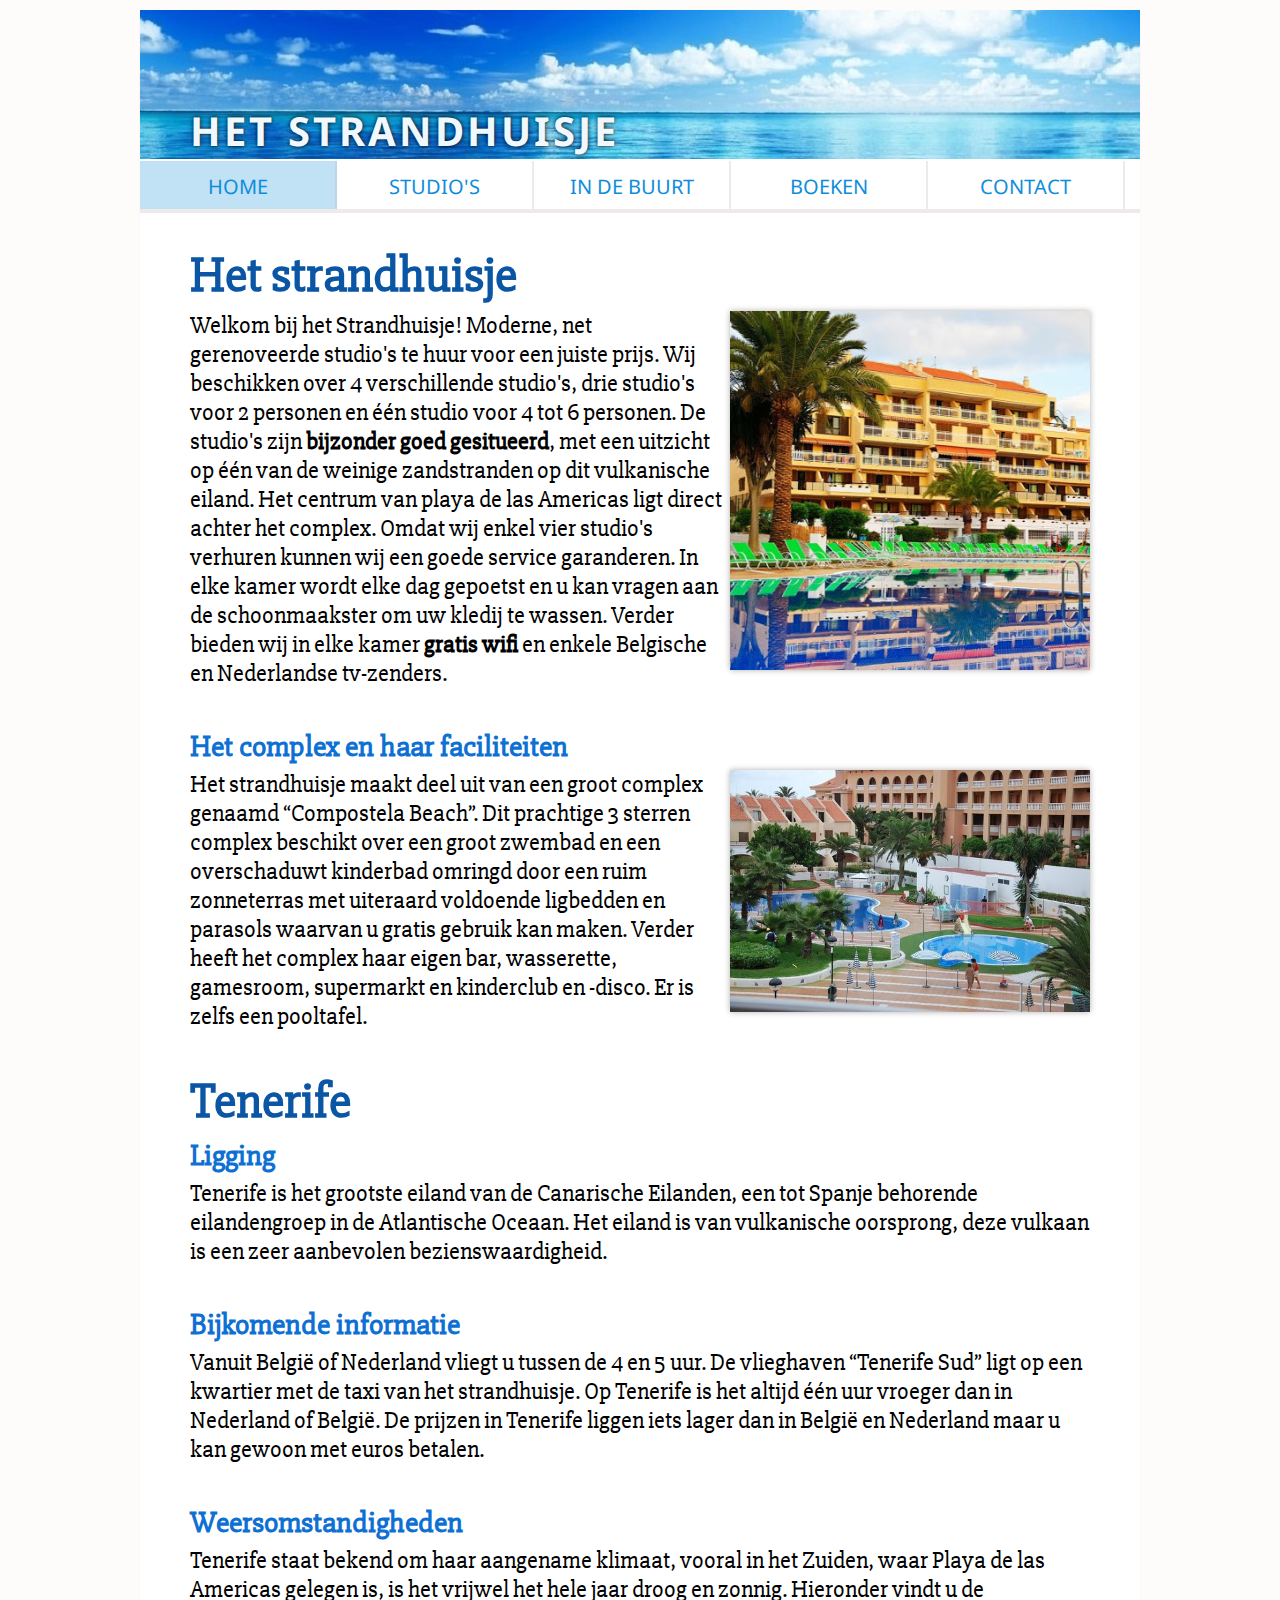
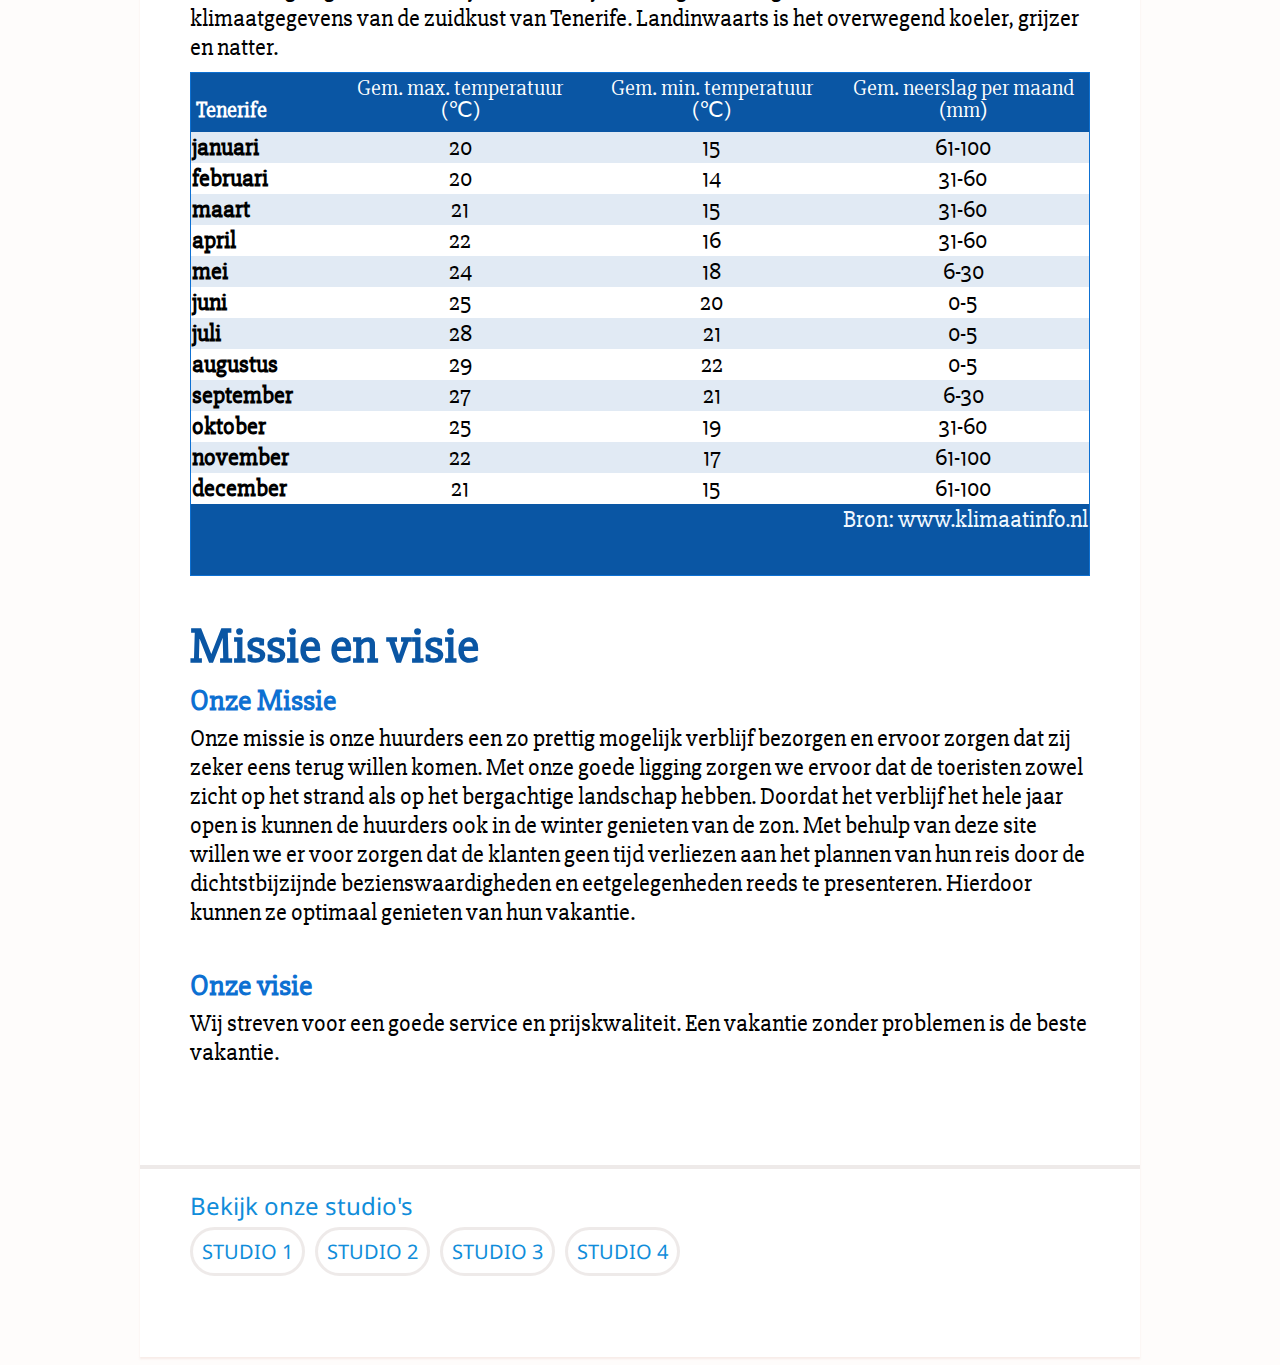
<file: index.html>
<!DOCTYPE html>
<html lang="nl">

<head>
    <meta charset="UTF-8">
    <meta name="viewport" content="width=device-width, initial-scale=1">
    <title>Het strandhuisje - Home</title>
    <link rel="stylesheet" href="stylesheet.css">
    <link href="https://fonts.googleapis.com/css?family=Slabo+27px" rel="stylesheet" type="text/css">
    <link href="https://fonts.googleapis.com/css?family=Droid+Sans" rel="stylesheet" type="text/css">
</head>

<body>
    <div class="witteAchtergrond">
        <header>
            <h1> 
                Het strandhuisje
            </h1>

        </header>
        <nav>
            <ul>
                <li class="UBentHier"><a href="index.html">Home</a></li>
                <li><a href="studios.html">Studio's</a></li>
                <li><a href="inDeBuurt.html">In de buurt</a></li>
                <li><a href="boeken.html">Boeken</a></li>
                <li><a href="contact.html">Contact</a></li>
            </ul>
        </nav>
        <div class="alles">

            <main>
                <section>
                    <h1>Het strandhuisje</h1>
                    <img src="img/hetStrandhuisje.jpg" alt="Enkele appartementen van het complex">
                    <p>
                        Welkom bij het Strandhuisje! Moderne, net gerenoveerde studio's te huur voor een juiste prijs. Wij beschikken over 4 verschillende studio's, drie studio's voor 2 personen en één studio voor 4 tot 6 personen. De studio's zijn <strong>bijzonder goed gesitueerd</strong>, met een uitzicht op één van de weinige zandstranden op dit vulkanische eiland. Het centrum van playa de las Americas ligt direct achter het complex. Omdat wij enkel vier studio's verhuren kunnen wij een goede service garanderen. In elke kamer wordt elke dag gepoetst en u kan vragen aan de schoonmaakster om uw kledij te wassen. Verder bieden wij in elke kamer <strong>gratis wifi</strong> en enkele Belgische en Nederlandse tv-zenders. </p>

                    <h2>Het complex en haar faciliteiten</h2><img class="MeerdereFotos" src="img/ComplexZwembad1.jpg" alt="De zwembaden van het complex">
                    <p>Het strandhuisje maakt deel uit van een groot complex genaamd &ldquo;Compostela Beach&rdquo;. Dit prachtige 3 sterren complex beschikt over een groot zwembad en een overschaduwt kinderbad omringd door een ruim zonneterras met uiteraard voldoende ligbedden en parasols waarvan u gratis gebruik kan maken. Verder heeft het complex haar eigen bar, wasserette, gamesroom, supermarkt en kinderclub en -disco. Er is zelfs een pooltafel. </p>
                </section>
                <section>
                    <h1>Tenerife</h1>
                    <h2>Ligging</h2>
                    <p>Tenerife is het grootste eiland van de Canarische Eilanden, een tot Spanje behorende eilandengroep in de Atlantische Oceaan. Het eiland is van vulkanische oorsprong, deze vulkaan is een zeer aanbevolen bezienswaardigheid.
                        <h2>Bijkomende informatie</h2> <p> Vanuit België of Nederland vliegt u tussen de 4 en 5 uur. De vlieghaven &ldquo;Tenerife Sud&rdquo; ligt op een kwartier met de taxi van het strandhuisje. Op Tenerife is het altijd één uur vroeger dan in Nederland of België. De prijzen in Tenerife liggen iets lager dan in België en Nederland maar u kan gewoon met euros betalen.</p>
                    <h2>Weersomstandigheden</h2>
                    <p class="minderMargin">Tenerife staat bekend om haar aangename klimaat, vooral in het Zuiden, waar Playa de las Americas gelegen is, is het vrijwel het hele jaar droog en zonnig. Hieronder vindt u de klimaatgegevens van de zuidkust van Tenerife. Landinwaarts is het overwegend koeler, grijzer en natter. </p>
                    <div id="weerTabel">
                        <table>
                            <tr class="hoofdingTabel">
                                <th>Tenerife</th>
                                <th>Gem. max. temperatuur (℃)</th>
                                <th>Gem. min. temperatuur (℃)</th>
                                <th>Gem. neerslag per maand (mm)</th>
                            </tr>
                            <tr>
                                <td>januari</td>
                                <td>20</td>
                                <td>15</td>
                                <td>61-100</td>
                            </tr>
                            <tr>
                                <td>februari</td>
                                <td>20</td>
                                <td>14</td>
                                <td>31-60</td>
                            </tr>
                            <tr>
                                <td>maart</td>
                                <td>21</td>
                                <td>15</td>
                                <td>31-60</td>
                            </tr>
                            <tr>
                                <td>april</td>
                                <td>22</td>
                                <td>16</td>
                                <td>31-60</td>
                            </tr>
                            <tr>
                                <td>mei</td>
                                <td>24</td>
                                <td>18</td>
                                <td>6-30</td>
                            </tr>
                            <tr>
                                <td>juni</td>
                                <td>25</td>
                                <td>20</td>
                                <td>0-5</td>
                            </tr>
                            <tr>
                                <td>juli</td>
                                <td>28</td>
                                <td>21</td>
                                <td>0-5</td>
                            </tr>
                            <tr>
                                <td>augustus</td>
                                <td>29</td>
                                <td>22</td>
                                <td>0-5</td>
                            </tr>
                            <tr>
                                <td>september</td>
                                <td>27</td>
                                <td>21</td>
                                <td>6-30</td>
                            </tr>
                            <tr>
                                <td>oktober</td>
                                <td>25</td>
                                <td>19</td>
                                <td>31-60</td>
                            </tr>
                            <tr>
                                <td>november</td>
                                <td>22</td>
                                <td>17</td>
                                <td>61-100</td>
                            </tr>
                            <tr>
                                <td>december</td>
                                <td>21</td>
                                <td>15</td>
                                <td>61-100</td>
                            </tr>
                            <tr>
                                <td class="tfoot" colspan="4">
                                    <p>Bron: www.klimaatinfo.nl</p>
                                </td>
                            </tr>
                        </table>
                    </div>
                </section>
                <section>
                    <h1>Missie en visie</h1>
                    <h2>Onze Missie</h2>
                    <p>Onze missie is onze huurders een zo prettig mogelijk verblijf bezorgen en ervoor zorgen dat zij zeker eens terug willen komen. Met onze goede ligging zorgen we ervoor dat de toeristen zowel zicht op het strand als op het bergachtige landschap hebben. Doordat het verblijf het hele jaar open is kunnen de huurders ook in de winter genieten van de zon. Met behulp van deze site willen we er voor zorgen dat de klanten geen tijd verliezen aan het plannen van hun reis door de dichtstbijzijnde bezienswaardigheden en eetgelegenheden reeds te presenteren. Hierdoor kunnen ze optimaal genieten van hun vakantie. </p>
                    <h2>Onze visie</h2>
                    <p class="meerMargin">Wij streven voor een goede service en prijskwaliteit. Een vakantie zonder problemen is de beste vakantie. </p>
                </section>
            </main>
        </div>
        <div class="footer">
            <div id="knoppenStudios">
                <p class="DonkereTekst">Bekijk onze studio's</p>
                <ul>
                    <li>
                        <a href="studios.html#studio1">Studio 1</a>
                    </li>
                    <li><a href="studios.html#studio2">Studio 2</a></li>
                    <li><a href="studios.html#studio3">Studio 3</a></li>
                    <li><a href="studios.html#studio4">Studio 4</a></li>
                </ul>
            </div>
        </div>
    </div>
</body>

</html>
</file>
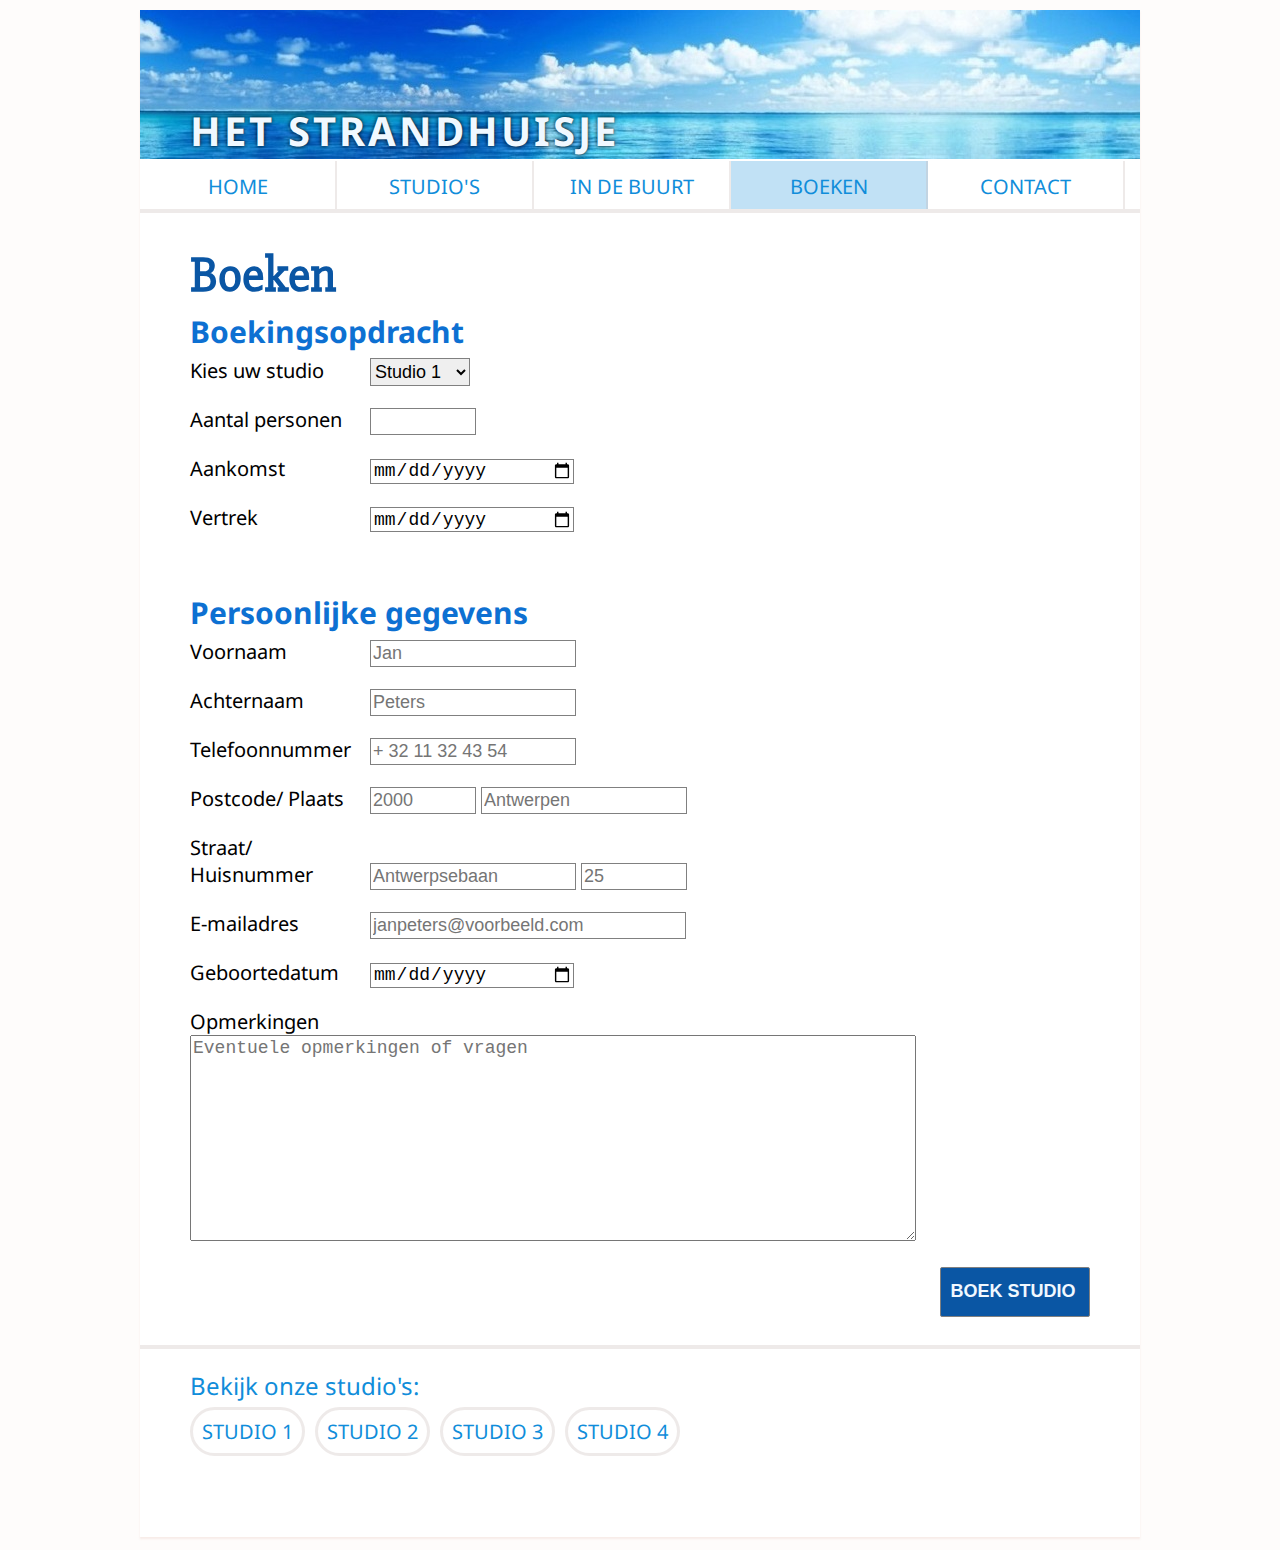
<file: boeken.html>
<!DOCTYPE html>
<html lang="nl">

<head>
    <meta charset="UTF-8">
    <meta name="viewport" content="width=device-width, initial-scale=1">
    <title>Het strandhuisje - Boeken</title>
    <link rel="stylesheet" href="stylesheet.css">
    <link href="https://fonts.googleapis.com/css?family=Slabo+27px" rel="stylesheet" type="text/css">
    <link href="https://fonts.googleapis.com/css?family=Droid+Sans" rel="stylesheet" type="text/css">
</head>

<body>
    <div class="witteAchtergrond">
        <header>
            <h1> 
                Het strandhuisje
            </h1>

        </header>
        <nav>
            <ul>
                <li><a href="index.html">Home</a></li>
                <li><a href="studios.html">Studio's</a></li>
                <li><a href="inDeBuurt.html">In de buurt</a></li>
                <li class="UBentHier"><a href="boeken.html">Boeken</a></li>
                <li><a href="contact.html">Contact</a></li>
            </ul>
        </nav>
        <div class="alles">
            <main>
                <h1>Boeken</h1>
                <form>
                    <h2>Boekingsopdracht</h2>
                    <p>
                        <label for="studio">Kies uw studio
                        </label>
                        <select id="studio" name="studio" class="kleinerInput">
                            <option value="1">Studio 1</option>
                            <option value="2">Studio 2</option>
                            <option value="3">Studio 3</option>
                            <option value="4">Studio 4</option>
                        </select>
                    </p>
                    <p>
                        <label for="aantalpersonen">Aantal personen
                        </label>
                        <input id="aantalpersonen" type="number" min="1" max="6" step="1" name="aantalpersonen" required class="kleinerInput">
                    </p>
                                        <p>
                        <label for="aankomst">Aankomst
                        </label>
                        <input id="aankomst" type="date" name="aankomst" required>
                    </p>
                                        <p>
                        <label for="vertrek">Vertrek
                        </label>
                        <input id="vertrek" type="date" name="vertrek" required class="ietsMeerMargin">
                    </p>
                    
                    <h2>Persoonlijke gegevens</h2>
                    <p>
                        <label for="voornaam">Voornaam
                        </label>
                        <input id="voornaam" type="text" name="voornaam" placeholder="Jan" required>
                    </p>
                    <p>
                        <label for="achternaam">Achternaam
                        </label>
                        <input id="achternaam" type="text" name="achternaam" placeholder="Peters" required>
                    </p>
                    <p>
                        <label for="telnr">Telefoonnummer
                        </label>
                        <input id="telnr" type="tel" name="telnr" placeholder="+ 32 11 32 43 54" required>
                    </p>
                    <p>
                        <label for="postcode"> Postcode/ Plaats
                        </label>
                        <input id="postcode" type="text" maxlength="4" name="postcode" placeholder="2000" required class="kleinerInput">
                        <input id="gemeente" type="text" name="gemeente" placeholder="Antwerpen" required>
                    </p>
                    <p>
                        <label for="straatnaam"> Straat/ Huisnummer
                        </label>
                        <input id="straatnaam" type="text" name="straat" placeholder="Antwerpsebaan" required>
                        <input id="huisnr" type="text" name="huisnummer" placeholder="25" required class="kleinerInput">
                    </p>
                    <p>
                        <label for="email">E-mailadres
                        </label>
                        <input id="email" type="email" name="email" placeholder="janpeters@voorbeeld.com" required class="groterInput">
                    </p>
                    <p>
                        <label for="geboortedatum">Geboortedatum
                        </label>
                        <input id="geboortedatum" type="date" name="geboortedatum" required>
                    </p>

                    <p>
                        <label for="opmerkingen">Opmerkingen
                        </label>
                        <br/>
                        <textarea id="opmerkingen" name="opmerkingen" cols="80" rows="10" placeholder="Eventuele opmerkingen of vragen" ></textarea>
                    </p>
                    <p class="meerMargin"><input type="submit" id="boek" name="boek" value="boek studio" class="button"></p>
                </form>
            </main>
        </div>
        <div class="footer">
            <div id="knoppenStudios">
                <p class="DonkereTekst">Bekijk onze studio's:</p>
                <ul>
                    <li>
                        <a href="studios.html#studio1">Studio 1</a>
                    </li>
                    <li><a href="studios.html#studio2">Studio 2</a></li>
                    <li><a href="studios.html#studio3">Studio 3</a></li>
                    <li><a href="studios.html#studio4">Studio 4</a></li>
                </ul>
            </div>
        </div>
    </div>
</body>

</html>
</file>
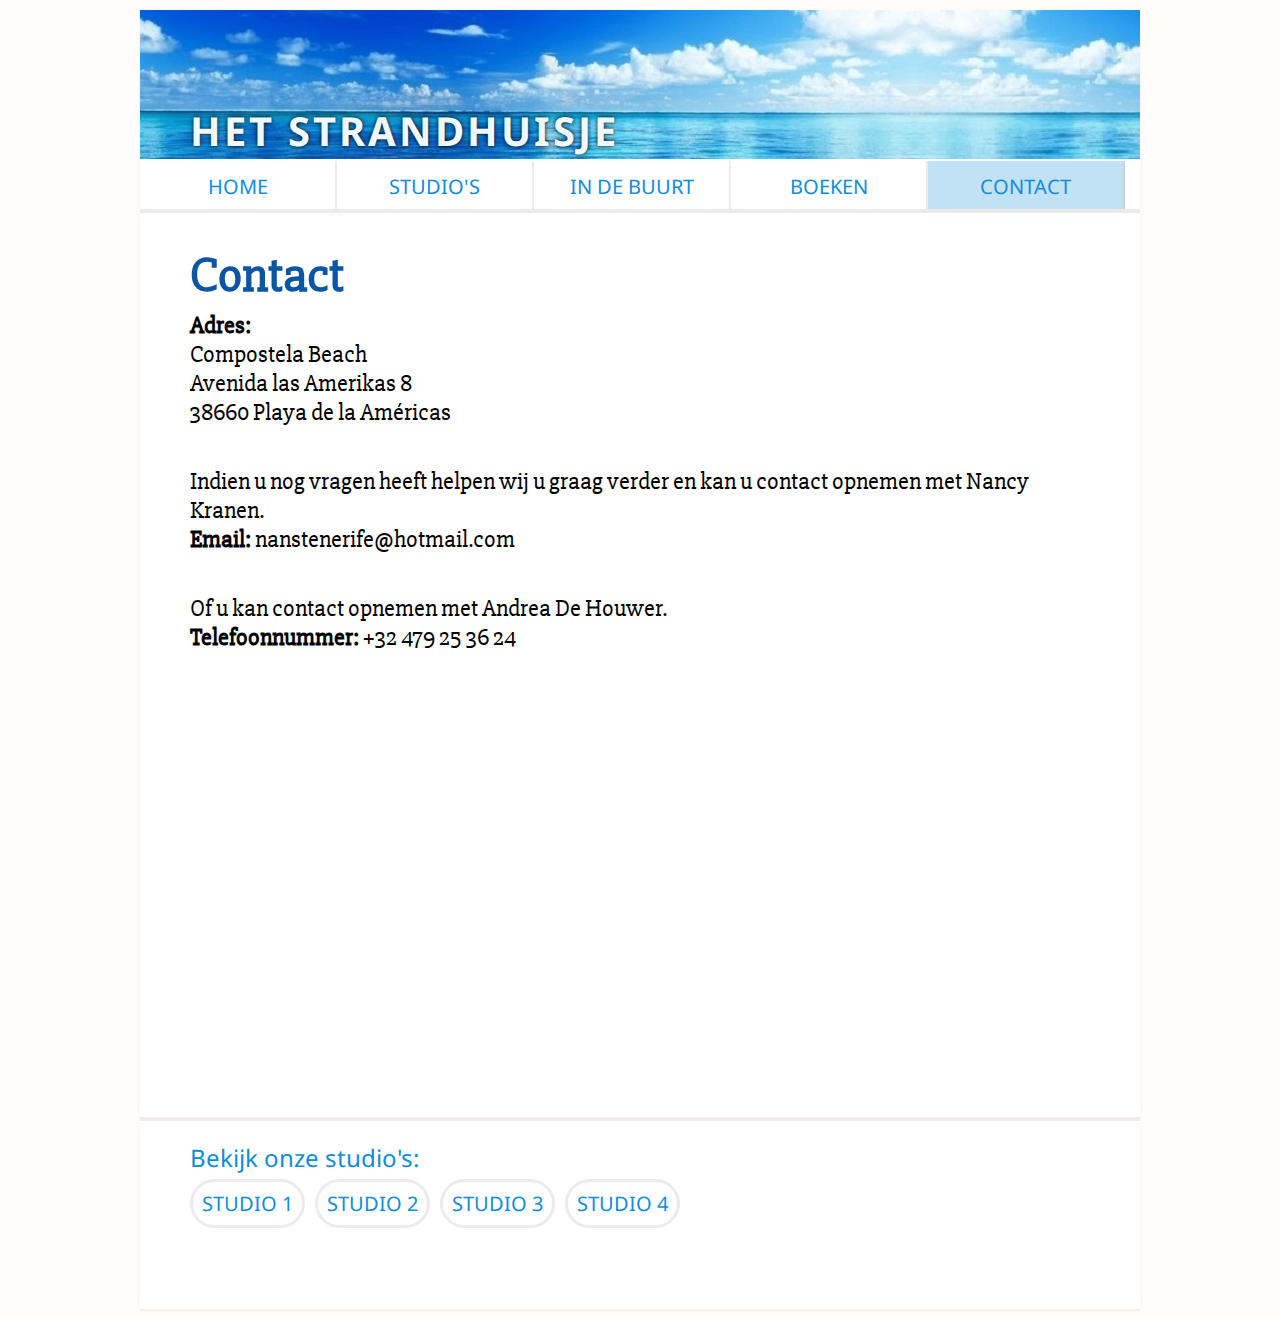
<file: contact.html>
<!DOCTYPE html>
<html lang="nl">

<head>
    <meta charset="UTF-8">
    <meta name="viewport" content="width=device-width, initial-scale=1">
    <title>Het strandhuisje - Contact</title>
    <link rel="stylesheet" href="stylesheet.css">
    <link href="https://fonts.googleapis.com/css?family=Slabo+27px" rel="stylesheet" type="text/css">
    <link href="https://fonts.googleapis.com/css?family=Droid+Sans" rel="stylesheet" type="text/css">
</head>

<body>
    <div class="witteAchtergrond">
        <header>
            <h1> 
                Het strandhuisje
            </h1>

        </header>
        <nav>
            <ul>
                <li><a href="index.html">Home</a></li>
                <li><a href="studios.html">Studio's</a></li>
                <li><a href="inDeBuurt.html">In de buurt</a></li>
                <li><a href="boeken.html">Boeken</a></li>
                <li class="UBentHier"><a href="contact.html">Contact</a></li>
            </ul>
        </nav>
        <div class="alles">
            <main>
                <h1>Contact</h1>
                <p> <strong>Adres: </strong>
                    <br> Compostela Beach
                    <br> Avenida las Amerikas 8
                    <br> 38660 Playa de la Américas</p>
                <p>
                    Indien u nog vragen heeft helpen wij u graag verder en kan u contact opnemen met Nancy Kranen.
                    <br>
                    <strong> Email: </strong>nanstenerife@hotmail.com
                </p>
                <p> Of u kan contact opnemen met Andrea De Houwer.
                    <br> <strong>Telefoonnummer: </strong>+32 479 25 36 24 </p>
                <iframe src="https://www.google.com/maps/embed?pb=!1m18!1m12!1m3!1d194442.6196392308!2d-16.607393833343718!3d28.23082931834711!2m3!1f0!2f0!3f0!3m2!1i1024!2i768!4f13.1!3m3!1m2!1s0xc6a977f3d0fc437%3A0xcd00e16a46ab2fdf!2sAv.+las+Am%C3%A9ricas%2C+8%2C+38650+Arona%2C+Santa+Cruz+de+Tenerife%2C+Spanje!5e0!3m2!1snl!2sbe!4v1450187187438" name = "Google_maps" title = "Map van Google met adres van het strandhuisje" height="400" frameborder="0" style="border:0" allowfullscreen></iframe>
            </main>
        </div>
        <div class="footer">
            <div id="knoppenStudios">
                <p class="DonkereTekst">Bekijk onze studio's:</p>
                <ul>
                    <li>
                        <a href="studios.html#studio1">Studio 1</a>
                    </li>
                    <li><a href="studios.html#studio2">Studio 2</a></li>
                    <li><a href="studios.html#studio3">Studio 3</a></li>
                    <li><a href="studios.html#studio4">Studio 4</a></li>
                </ul>
            </div>
        </div>
    </div>
</body>

</html>
</file>
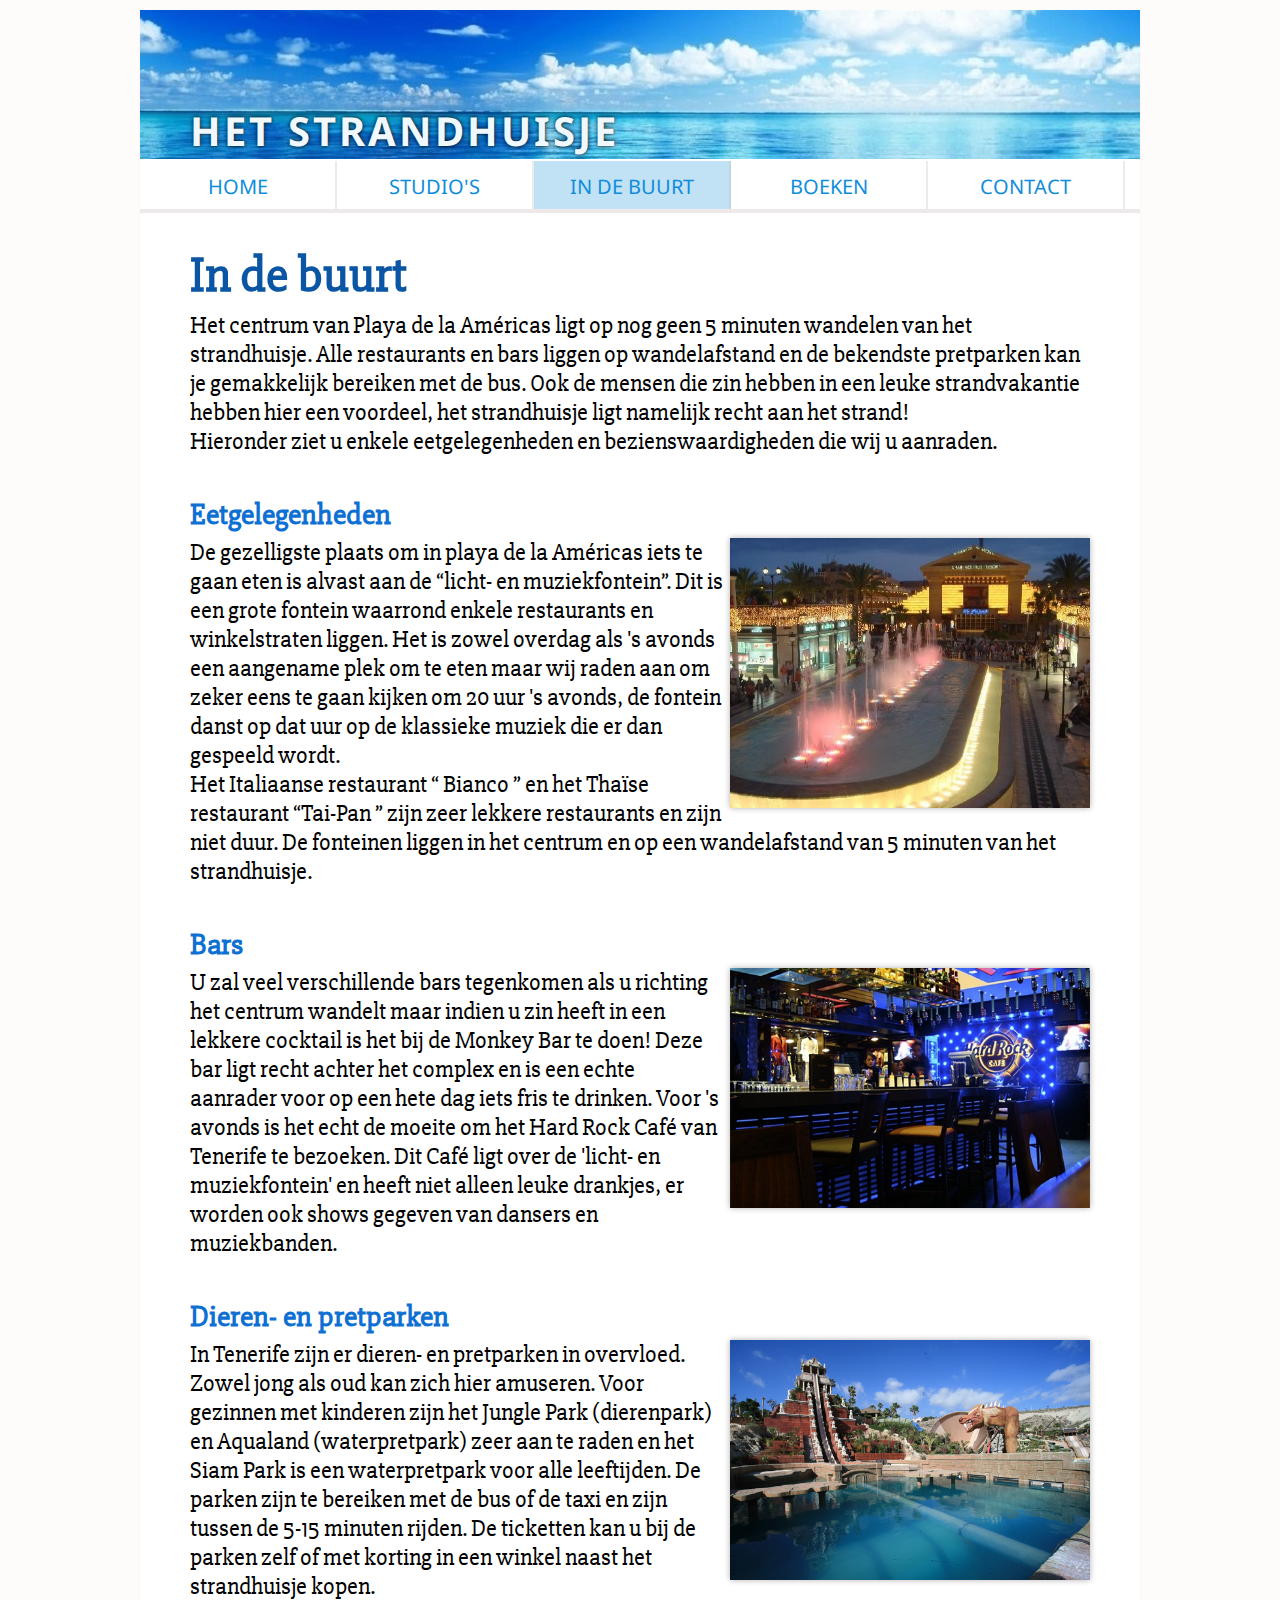
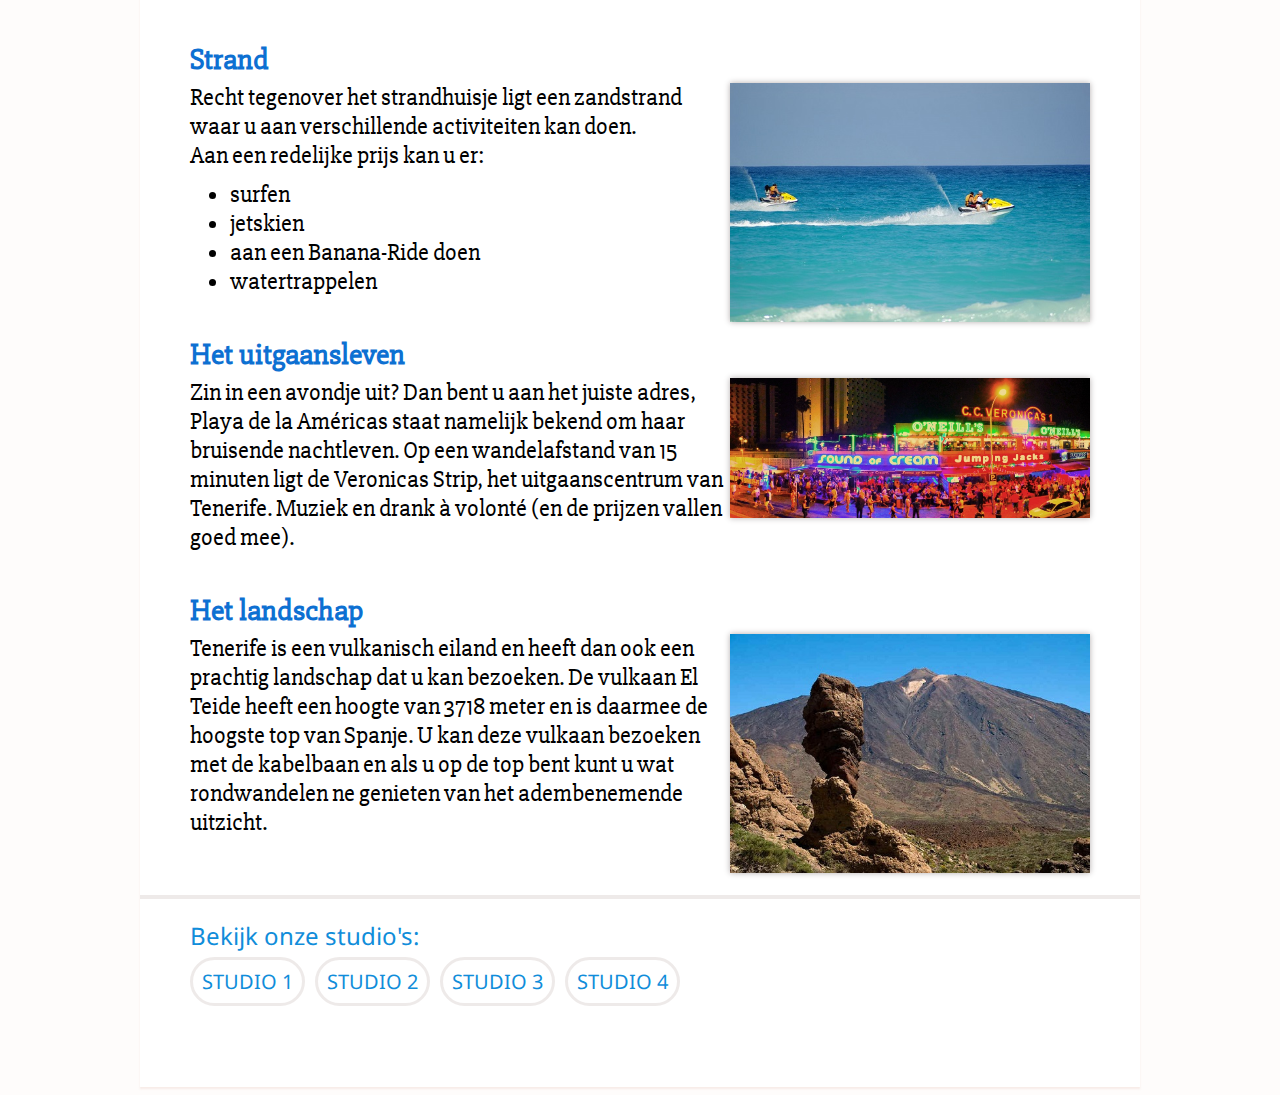
<file: inDeBuurt.html>
<!DOCTYPE html>
<html lang="nl">

<head>
    <meta charset="UTF-8">
    <meta name="viewport" content="width=device-width, initial-scale=1">
    <title>Het strandhuisje - In de buurt</title>
    <link rel="stylesheet" href="stylesheet.css">
    <link href="https://fonts.googleapis.com/css?family=Slabo+27px" rel="stylesheet" type="text/css">
    <link href="https://fonts.googleapis.com/css?family=Droid+Sans" rel="stylesheet" type="text/css">
</head>

<body>
    <div class="witteAchtergrond">
        <header>
            <h1> 
                Het strandhuisje
            </h1>

        </header>
        <nav>
            <ul>
                <li><a href="index.html">Home</a></li>
                <li><a href="studios.html">Studio's</a></li>
                <li class="UBentHier"><a href="inDeBuurt.html">In de buurt</a></li>
                <li><a href="boeken.html">Boeken</a></li>
                <li><a href="contact.html">Contact</a></li>
            </ul>
        </nav>
        <div class="alles">
            <main>
                <h1>In de buurt</h1>
                <p>Het centrum van Playa de la Américas ligt op nog geen 5 minuten wandelen van het strandhuisje. Alle restaurants en bars liggen op wandelafstand en de bekendste pretparken kan je gemakkelijk bereiken met de bus. Ook de mensen die zin hebben in een leuke strandvakantie hebben hier een voordeel, het strandhuisje ligt namelijk recht aan het strand!
                    <br/> Hieronder ziet u enkele eetgelegenheden en bezienswaardigheden die wij u aanraden. </p>
                <article>
                    <h2>Eetgelegenheden</h2>
                    <section>
                        <img src="img/fontein.jpg" alt="Licht- en muziekfontein in de avond">
                        <p>De gezelligste plaats om in playa de la Américas iets te gaan eten is alvast aan de &ldquo;licht- en muziekfontein&rdquo;. Dit is een grote fontein waarrond enkele restaurants en winkelstraten liggen. Het is zowel overdag als 's avonds een aangename plek om te eten maar wij raden aan om zeker eens te gaan kijken om 20 uur 's avonds, de fontein danst op dat uur op de klassieke muziek die er dan gespeeld wordt.
                            <br/>Het Italiaanse restaurant &ldquo; Bianco &rdquo; en het Thaïse restaurant &ldquo;Tai-Pan &rdquo; zijn zeer lekkere restaurants en zijn niet duur. De fonteinen liggen in het centrum en op een wandelafstand van 5 minuten van het strandhuisje.
                        </p>
                        <h2>Bars</h2>
                        <img src="img/hardRockCafe.jpg" alt="Hard Rock Café">
                        <p>U zal veel verschillende bars tegenkomen als u richting het centrum wandelt maar indien u zin heeft in een lekkere cocktail is het bij de Monkey Bar te doen! Deze bar ligt recht achter het complex en is een echte aanrader voor op een hete dag iets fris te drinken. Voor 's avonds is het echt de moeite om het Hard Rock Café van Tenerife te bezoeken. Dit Café ligt over de 'licht- en muziekfontein' en heeft niet alleen leuke drankjes, er worden ook shows gegeven van dansers en muziekbanden. </p>
                    </section>
                    <h2>Dieren- en pretparken</h2>
                    <img src="img/siamPark.jpg" alt="Siam Park">
                    <p>In Tenerife zijn er dieren- en pretparken in overvloed. Zowel jong als oud kan zich hier amuseren. Voor gezinnen met kinderen zijn het Jungle Park (dierenpark) en Aqualand (waterpretpark) zeer aan te raden en het Siam Park is een waterpretpark voor alle leeftijden. De parken zijn te bereiken met de bus of de taxi en zijn tussen de 5-15 minuten rijden. De ticketten kan u bij de parken zelf of met korting in een winkel naast het strandhuisje kopen.</p>
                </article>
                <article>
                    <h2>Strand</h2>
                    <img src="img/jetski.jpg" alt="Mensen op jetski">
                    <p class="minderMargin">Recht tegenover het strandhuisje ligt een zandstrand waar u aan verschillende activiteiten kan doen.
                        <br/>Aan een redelijke prijs kan u er:</p>
                    <ul>
                        <li>surfen</li>
                        <li>jetskien</li>
                        <li>aan een Banana-Ride doen</li>
                        <li>watertrappelen</li>
                    </ul>
                </article>
                <article>
                    <h2>Het uitgaansleven</h2>
                    <img src="img/veronicas.jpg" alt="Veronicas Strip">
                    <p> Zin in een avondje uit? Dan bent u aan het juiste adres, Playa de la Américas staat namelijk bekend om haar bruisende nachtleven. Op een wandelafstand van 15 minuten ligt de Veronicas Strip, het uitgaanscentrum van Tenerife. Muziek en drank à volonté (en de prijzen vallen goed mee).</p>
                </article>
                <article>
                    <h2>Het landschap</h2>
                    <img src="img/ElTeide.jpg" alt="El Teide">
                    <p>Tenerife is een vulkanisch eiland en heeft dan ook een prachtig landschap dat u kan bezoeken. De vulkaan El Teide heeft een hoogte van 3718 meter en is daarmee de hoogste top van Spanje. U kan deze vulkaan bezoeken met de kabelbaan en als u op de top bent kunt u wat rondwandelen ne genieten van het adembenemende uitzicht. </p>
                </article>
            </main>
        </div>
        <div class="footer">
            <div id="knoppenStudios">
                <p class="DonkereTekst">Bekijk onze studio's:</p>
                <ul>
                    <li>
                        <a href="studios.html#studio1">Studio 1</a>
                    </li>
                    <li><a href="studios.html#studio2">Studio 2</a></li>
                    <li><a href="studios.html#studio3">Studio 3</a></li>
                    <li><a href="studios.html#studio4">Studio 4</a></li>
                </ul>
            </div>
        </div>
    </div>
</body>

</html>
</file>
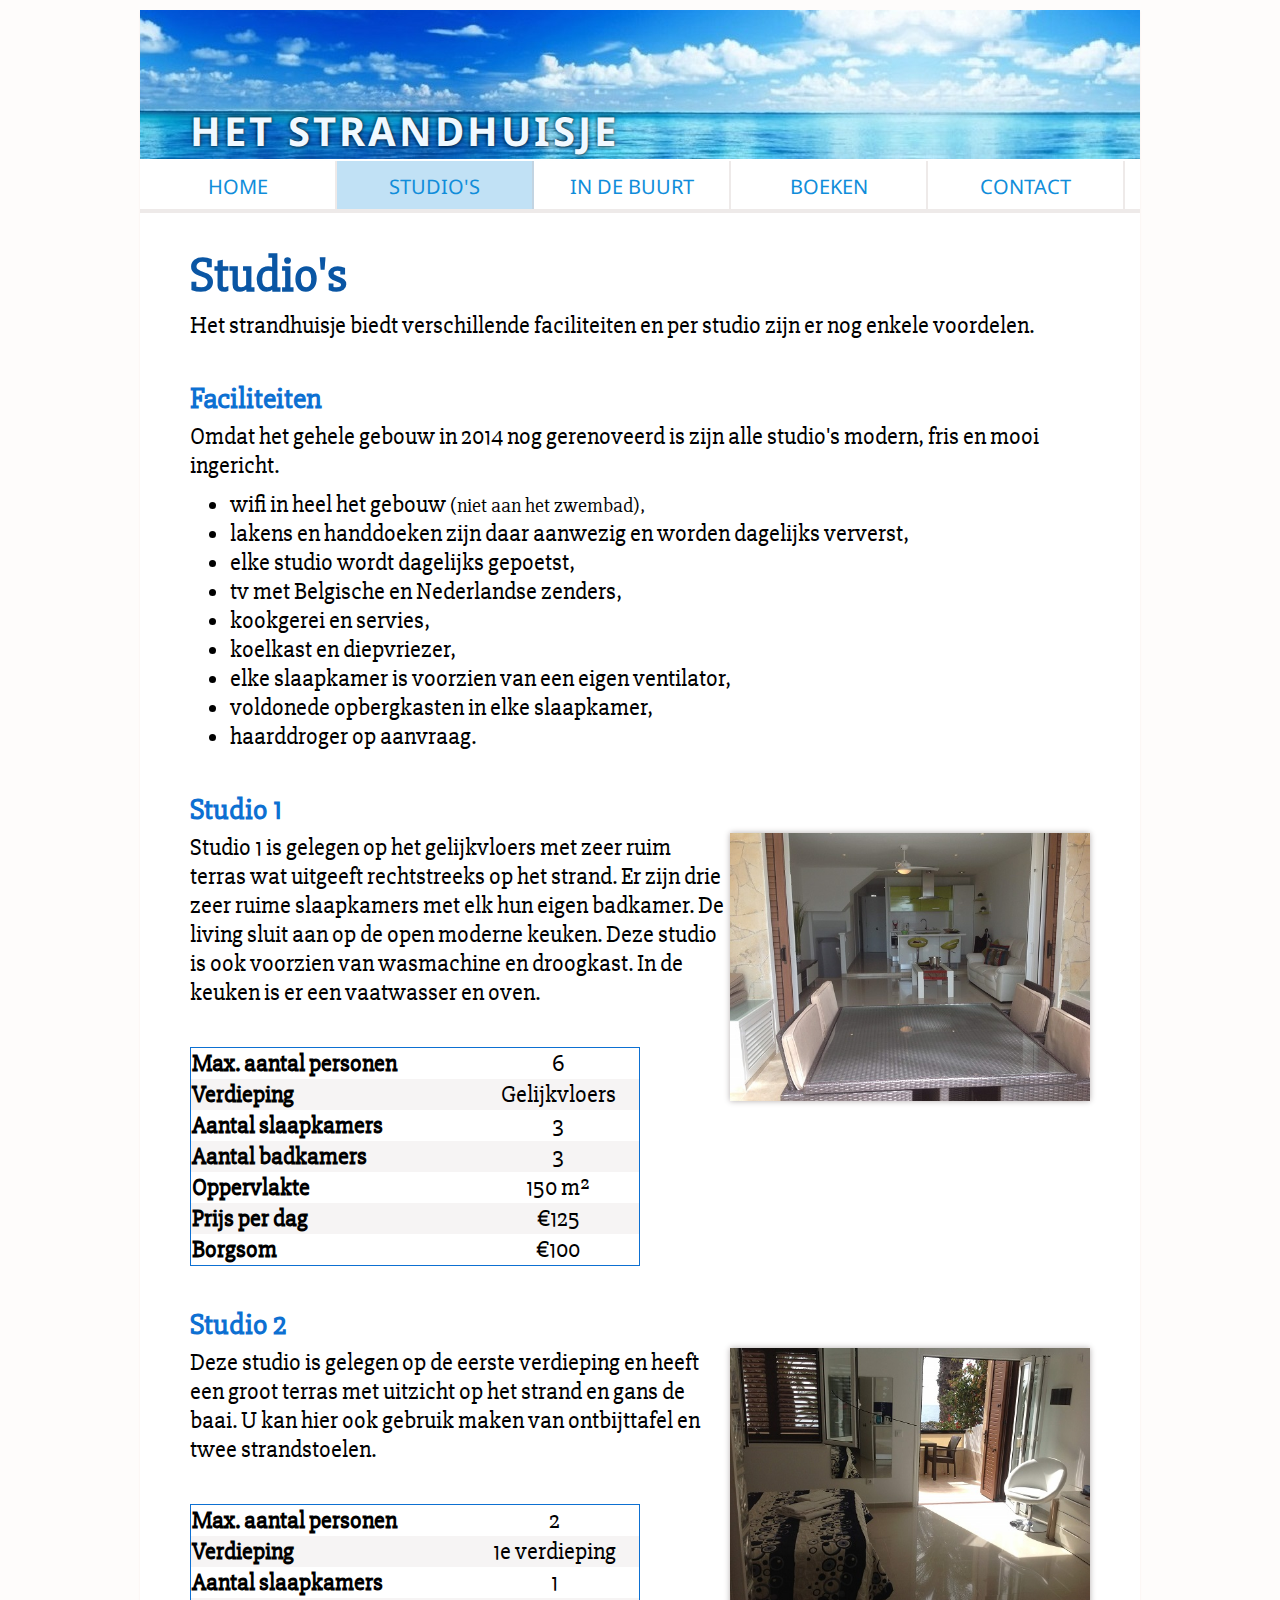
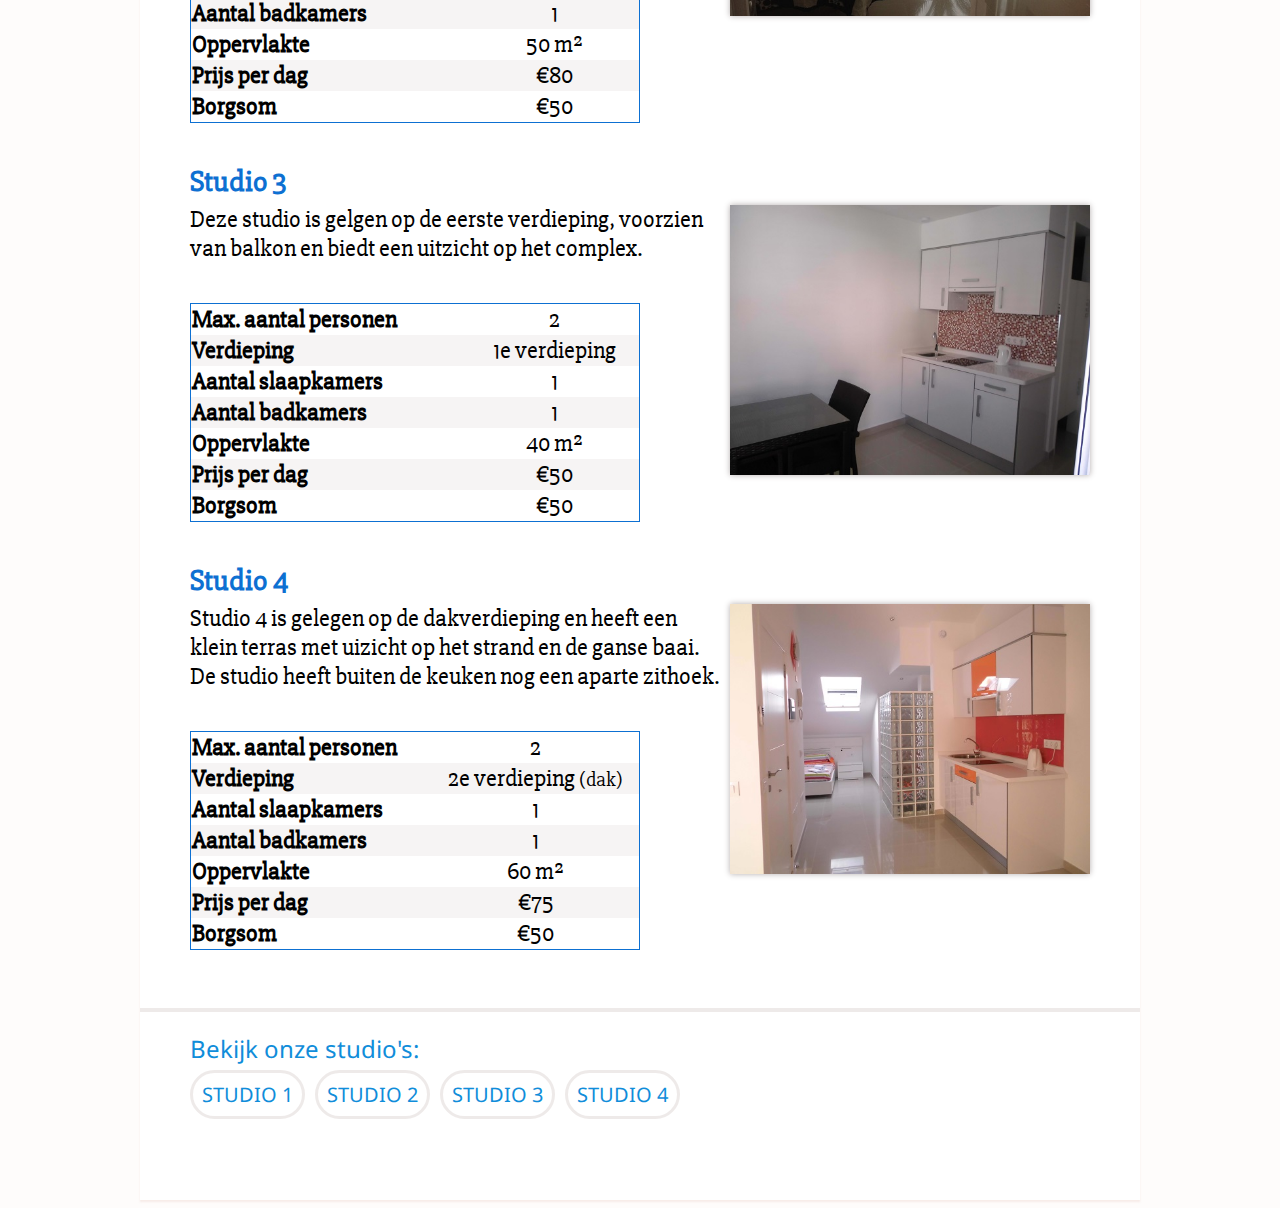
<file: studios.html>
<!DOCTYPE html>
<html lang="nl">

<head>
    <meta charset="UTF-8">
    <meta name="viewport" content="width=device-width, initial-scale=1">
    <title>Het strandhuisje - Studio's</title>
    <link rel="stylesheet" href="stylesheet.css">
    <link href="https://fonts.googleapis.com/css?family=Slabo+27px" rel="stylesheet" type="text/css">
    <link href="https://fonts.googleapis.com/css?family=Droid+Sans" rel="stylesheet" type="text/css">
</head>

<body>
    <div class="witteAchtergrond">
        <header>
            <h1> 
                Het strandhuisje
            </h1>

        </header>
        <nav>
            <ul>
                <li><a href="index.html">Home</a></li>
                <li class="UBentHier"><a href="studios.html">Studio's</a></li>
                <li><a href="inDeBuurt.html">In de buurt</a></li>
                <li><a href="boeken.html">Boeken</a></li>
                <li><a href="contact.html">Contact</a></li>
            </ul>
        </nav>
        <div class="alles">
            <main>
                <h1>Studio's</h1>
                <p>Het strandhuisje biedt verschillende faciliteiten en per studio zijn er nog enkele voordelen. </p>
                <section>
                    <h2>Faciliteiten</h2>
                    <p class="minderMargin">Omdat het gehele gebouw in 2014 nog gerenoveerd is zijn alle studio's modern, fris en mooi ingericht. </p>
                    <ul>
                        <li>wifi in heel het gebouw <small>(niet aan het zwembad),</small></li>
                        <li>lakens en handdoeken zijn daar aanwezig en worden dagelijks ververst,</li>
                        <li>elke studio wordt dagelijks gepoetst,</li>
                        <li>tv met Belgische en Nederlandse zenders,</li>
                        <li>kookgerei en servies,</li>
                        <li>koelkast en diepvriezer,</li>
                        <li>elke slaapkamer is voorzien van een eigen ventilator,</li>
                        <li>voldonede opbergkasten in elke slaapkamer,</li>
                        <li>haarddroger op aanvraag.</li>
                    </ul>
                </section>

                <section>
                    <h2 id="studio1">Studio 1</h2>                     <img src="img/Gelijkvloers3.jpg" alt="Living en keuken studio 1">
                    <p>Studio 1 is gelegen op het gelijkvloers met zeer ruim terras wat uitgeeft rechtstreeks op het strand. Er zijn drie zeer ruime slaapkamers met elk hun eigen badkamer. De living sluit aan op de open moderne keuken. Deze studio is ook voorzien van wasmachine en droogkast. In de keuken is er een vaatwasser en oven. </p>

                    <table>
                        <tr>
                            <td>Max. aantal personen</td>
                            <td>6</td>
                        </tr>
                        <tr>
                            <td>Verdieping</td>
                            <td>Gelijkvloers</td>
                        </tr>
                        <tr>
                            <td>Aantal slaapkamers</td>
                            <td>3</td>
                        </tr>
                        <tr>
                            <td>Aantal badkamers</td>
                            <td>3</td>
                        </tr>
                        <tr>
                            <td>Oppervlakte</td>
                            <td>150 m²</td>
                        </tr>
                        <tr>
                            <td>Prijs per dag</td>
                            <td>€125</td>
                        </tr>
                        <tr>
                            <td>Borgsom</td>
                            <td>€100</td>
                        </tr>
                    </table>
                </section>
                <section>
                    <h2 id="studio2">Studio 2</h2>                    <img src="img/StudioA1.jpg" alt="Slaapkamer studio 2">
                    <p>Deze studio is gelegen op de eerste verdieping en heeft een groot terras met uitzicht op het strand en gans de baai. U kan hier ook gebruik maken van ontbijttafel en twee strandstoelen.</p>
                    <table>
                        <tr>
                            <td>Max. aantal personen</td>
                            <td>2</td>
                        </tr>
                        <tr>
                            <td>Verdieping</td>
                            <td>1e verdieping</td>
                        </tr>
                        <tr>
                            <td>Aantal slaapkamers</td>
                            <td>1</td>
                        </tr>
                        <tr>
                            <td>Aantal badkamers</td>
                            <td>1</td>
                        </tr>
                        <tr>
                            <td>Oppervlakte</td>
                            <td>50 m²</td>
                        </tr>
                        <tr>
                            <td>Prijs per dag</td>
                            <td>€80</td>
                        </tr>
                        <tr>
                            <td>Borgsom</td>
                            <td>€50</td>
                        </tr>
                    </table>
                </section>
                <section>
                    <h2 id="studio3">Studio 3</h2><img src="img/StudioB4.jpg" alt="Keuken studio 3">
                    <p>Deze studio is gelgen op de eerste verdieping, voorzien van balkon en biedt een uitzicht op het complex.</p>
                    <table>
                        <tr>
                            <td>Max. aantal personen</td>
                            <td>2</td>
                        </tr>
                        <tr>
                            <td>Verdieping</td>
                            <td>1e verdieping</td>
                        </tr>
                        <tr>
                            <td>Aantal slaapkamers</td>
                            <td>1</td>
                        </tr>
                        <tr>
                            <td>Aantal badkamers</td>
                            <td>1</td>
                        </tr>
                        <tr>
                            <td>Oppervlakte</td>
                            <td>40 m²</td>
                        </tr>
                        <tr>
                            <td>Prijs per dag</td>
                            <td>€50</td>
                        </tr>
                        <tr>
                            <td>Borgsom</td>
                            <td>€50</td>
                        </tr>
                    </table>
                </section>
                <section>
                    <h2 id="studio4">Studio 4</h2><img src="img/Dakapp1.jpg" alt="Keuken en slaapkamer studio 4">
                    <p>Studio 4 is gelegen op de dakverdieping en heeft een klein terras met uizicht op het strand en de ganse baai. De studio heeft buiten de keuken nog een aparte zithoek.</p>

                    <table>
                        <tr>
                            <td>Max. aantal personen</td>
                            <td>2</td>
                        </tr>
                        <tr>
                            <td>Verdieping</td>
                            <td>2e verdieping <small>(dak)</small></td>
                        </tr>
                        <tr>
                            <td>Aantal slaapkamers</td>
                            <td>1</td>
                        </tr>
                        <tr>
                            <td>Aantal badkamers</td>
                            <td>1</td>
                        </tr>
                        <tr>
                            <td>Oppervlakte</td>
                            <td>60 m²</td>
                        </tr>
                        <tr>
                            <td>Prijs per dag</td>
                            <td>€75</td>
                        </tr>
                        <tr>
                            <td>Borgsom</td>
                            <td>€50</td>
                        </tr>
                    </table>
                </section>
            </main>
        </div>
        <div class="footer">
            <div id="knoppenStudios">
                <p class="DonkereTekst">Bekijk onze studio's:</p>
                <ul>
                    <li>
                        <a href="studios.html#studio1">Studio 1</a>
                    </li>
                    <li><a href="studios.html#studio2">Studio 2</a></li>
                    <li><a href="studios.html#studio3">Studio 3</a></li>
                    <li><a href="studios.html#studio4">Studio 4</a></li>
                </ul>
            </div>
        </div>
    </div>
</body>

</html>
</file>
<file: stylesheet.css>
/*Algemeen*/

body {
    font-size: 24px;
    font-family: 'Slabo 27px', serif;
    background-color: rgba(251, 233, 231, 0.15);
}

.witteAchtergrond {
    margin: 0 auto;
    width: 80%;
    box-shadow: 0 2px 2px rgba(232, 197, 186, 0.3);
    margin-top: 10px;
    background-color: white;
    max-width: 1000px;
}

.alles {
    padding: 2px 5% 18px;
}

section,
article {
    margin-bottom: 0;
}

main {
    display: block;
}

.minderMargin {
    margin-bottom: 10px;
}

.meerMargin {
    margin-bottom: 80px;
}

ul{
    margin-top: 0;
    margin-bottom: 40px;
}
p {
    margin-top: 0;
    margin-bottom: 40px;
}

/*header*/

header h1 {
    color: aliceblue;
    font-size: 40px;
    letter-spacing: 3px;
    text-align: left;
    font-family: 'Droid Sans', sans-serif;
    text-shadow: 0 0 4px black;
    position: absolute;
    left: 0px;
    bottom: 0;
    margin: 0 0 1px 5%;
    font-weight: bold;
    text-transform: uppercase;
}

header {
    background-image: url(img/Logo.jpg);
    height: 149px;
    background-size: cover;
    overflow: hidden;
    position: relative;
}


/*Navigatie*/

nav ul {
    padding: 0;
    overflow: hidden;
    border-bottom: 4px inset rgba(195, 181, 179, 0.29);
    margin: 2px 0 30px;
}

nav li {
    list-style-type: none;
    float: left;
    border-right: 2px inset rgba(195, 181, 179, 0.29);
    width: 195px;
}

nav a {
    display: block;
    font-size: 20px;
    font-family: 'Droid Sans', sans-serif;
    background-color: transparent;
    text-align: center;
    text-decoration: none;
    text-transform: uppercase;
    color: rgb(16, 141, 218);
    padding: 10px 0 7px;
    margin: 2px;
}

.UBentHier,
nav a:focus,
nav li:hover {
    color: white;
    background-color: rgba(16, 141, 218, 0.26);
}

/*Tabellen*/

table {
    border: 1px solid rgb(13, 112, 210);
    width: 450px;
    border-collapse: collapse;
    margin-top: 0;
    border-radius: 2px;
    margin-bottom: 40px;
}

th {
    font-size: 22px;
    color: white;
    line-height: 1;
    overflow: hidden;
    font-weight: normal;
    vertical-align: bottom;
    text-align: center;
    padding-bottom: 10px;
    padding-left: 5px;
    padding: 5px 5px 10px 5px;
    height: 40px;
    width: 28%;
    background-color: rgba(134, 99, 94, 0.4);
}

th:first-child {
    font-weight: bold;
    width: 16%;
    text-align: left;
}

tr:nth-child(even) {
    background-color: rgba(134, 99, 94, 0.07);
}

td {
    text-align: center;
}

td:first-child {
    text-align: left;
    font-weight: bold;
}

td.tfoot {
    text-align: right;
    font-weight: normal;
}


/*Afbeeldingen*/

img {
    width: 40%;
    float: right;
    margin: 0 0 5px 5px;
    clear: right;
    box-shadow: 0 0 6px #b4aeae;
}

iframe {
    width: 80%;
    margin: 0 10%
}

/*Titels*/

h1,
h2,
h3 {
    font-weight: bold;
    margin-bottom: 5px;
    margin-top: 0;
}

h1 {
    font-size: 50px;
    color: rgb(10, 86, 164);
}

h2 {
    font-size: 30px;
    color: rgb(13, 112, 210);
}

h3 {
    font-size: 20px;
    color: rgb(126, 190, 253);
}


/*Footer*/

.footer {
    height: 150px;
    padding: 20px 5% 18px 5%;
    background-color: transparent;
    border-top: 4px solid rgba(195, 181, 179, 0.29);
}

.DonkereTekst {
    margin: 0 0 5px 0;
    font-family: 'Droid Sans', sans-serif;
    color: rgb(16, 141, 218);
}

#knoppenStudios ul {
    margin: 0;
    padding: 0;
}

#knoppenStudios li {
    list-style-type: none;
    float: left;
    width: 125px;
}

#knoppenStudios a {
    border: 3px solid rgba(195, 181, 179, 0.29);
    padding: 8px;
    border-radius: 25px;
    display: block;
    margin: 0 10px 10px 0;
    font-size: 20px;
    font-family: 'Droid Sans', sans-serif;
    background-color: transparent;
    text-align: center;
    text-decoration: none;
    text-transform: uppercase;
    color: rgb(16, 141, 218);
}

#knoppenStudios a:hover,
#knoppenStudios a:focus {
    background-color: rgba(16, 141, 218, 0.26);
}

/*Formulier */
form{
    font-family: 'Droid Sans', sans-serif;
    font-size: 20px;
}
form p{
    margin-bottom: 20px;
}
label, input{
    display:inline-block;
}

label{
    width: 175px;
}

.kleinerInput{
    width: 100px;
}

.groterInput{
    width: 310px;
}

.ietsMeerMargin{
    margin-bottom: 40px;
}
input{
    height: 23px;
    margin-top: 0;
    padding-left: 2px;
    width: 200px;
    border: 1px solid grey;
    font-size: 18px;
}
select{
    height: 28px;
    border: 1px solid grey;
    width: 200px;
    font-size: 18px;
}

textarea{
   font-size: 18px;
    width: 80%
}

.button{
    float: right;
    height: 50px;
    text-transform: uppercase;
    background-color: rgb(10, 86, 164);
    color: aliceblue;
    font-weight: bold;
    border-radius: 2px;
    width: 150px;
}

/*Tabel home pagina*/

#weerTabel table {
    border: 1px solid rgb(13, 112, 210);
    width: 100%;
    border-collapse: collapse;
    margin-top: 0;
    border-radius: 2px;
    margin-bottom: 40px;
}

#weerTabel th {
    font-size: 22px;
    color: white;
    line-height: 1;
    overflow: hidden;
    font-weight: normal;
    vertical-align: bottom;
    text-align: center;
    padding-bottom: 10px;
    padding-left: 5px;
    padding: 5px 5px 10px 5px;
    height: 40px;
    width: 28%;
    background-color: rgb(10, 86, 164);
}

#weerTabel th:first-child {
    font-weight: bold;
    width: 16%;
    text-align: left;
}

#weerTabel tr:nth-child(even) {
    background-color: rgba(10, 86, 164, 0.12);
}

#weerTabel td {
    text-align: center;
}

#weerTabel td:first-child {
    text-align: left;
    font-weight: bold;
}

#weerTabel td.tfoot {
    text-align: right;
    font-weight: normal;
    background-color: rgb(10, 86, 164);
    color:aliceblue;
}

@media screen and (max-width: 625px) {
    .witteAchtergrond {
        width: 100%;
        margin-top: 0;
    }
    
    body {
        font-size: 18px;
    }
    nav li {
        width: 100%;
    }
    
    img {
    width: 100%;
}
    iframe {
    width: 100%;
    margin: 0;
}
    header h1 {
    font-size: 30px;
}
    
    h1{
        font-size: 35px;
    }
    
    h2{
    font-size: 20px;
    }
    
    #weerTabel th {
    font-size: 13px;  
    }

    #weerTabel td{
        font-size: 12px;
    }
    
    tabel{
        width: 100%;
    }
}
</file>
